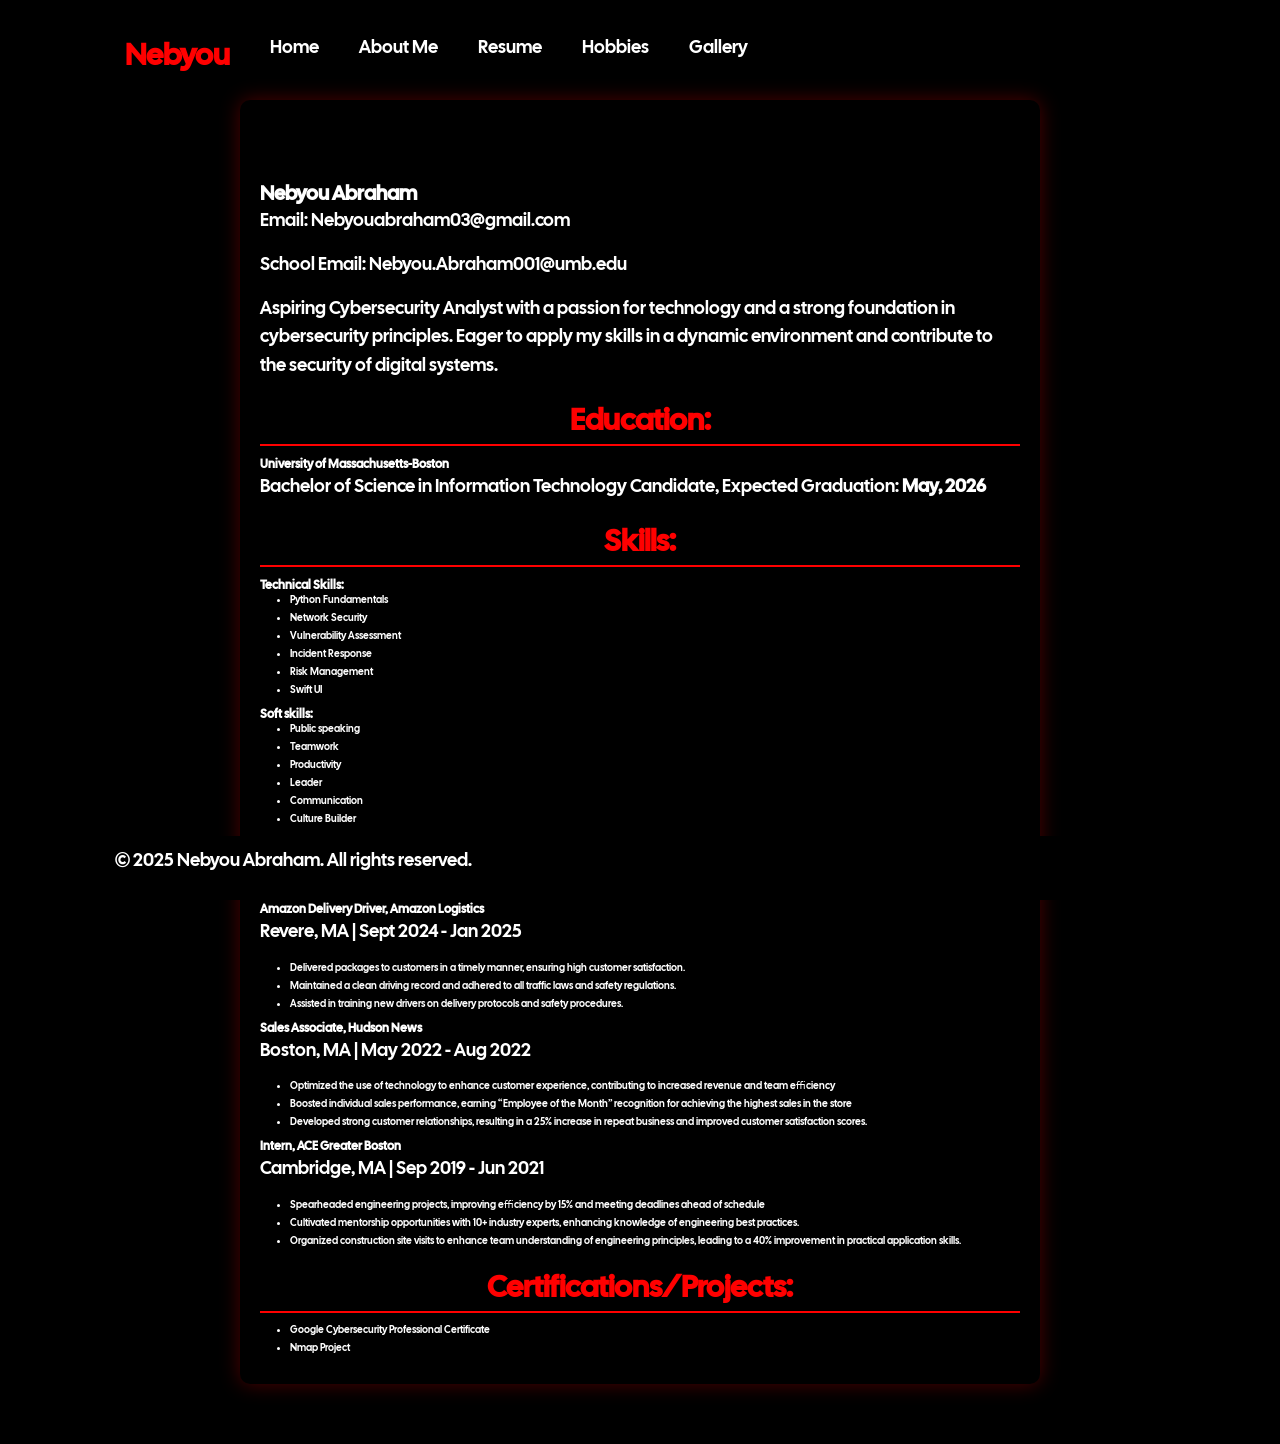
<file: Resume.html>
<!DOCTYPE html>
<html lang="en">
<head>
    <meta charset="utf-8">
    <meta name="viewport" content="width=device-width">
    <title> Nebyou's Resume </title>
    <link rel = 'icon' href = https://tinyurl.com/4ft9pufd type = 'image/x-icon'>
    <link rel="stylesheet" href="styles1.css">
    <link rel="preconnect" href="https://fonts.googleapis.com">
    <link rel="preconnect" href="https://fonts.gstatic.com" crossorigin>
    <link href="https://fonts.googleapis.com/css2?family=Cal+Sans&display=swap" rel="stylesheet">
</head>
    <header>
        <nav>
            <a href='https://www.instagram.com/flics_by_nebs_/' target="_blank" class="logo">Nebyou</a>
            <!-- Navigation to other subpages-->
                <a href = 'index.html' class = 'active'> Home</a>
                <a href = 'Aboutme.html'>About Me</a>
                <a href = 'Resume.html'>Resume</a>
                <a href = 'Hobbies.html'>Hobbies</a>
                <a href = 'Gallery.html'>Gallery</a>
        </nav>
    </header>
    <!--content for this page-->
        <main class="resume"></div>
            <!--personal info for further communication-->
            <h1> Nebyou Abraham </h1>
            <p> Email: Nebyouabraham03@gmail.com</p>
            <p> School Email: Nebyou.Abraham001@umb.edu </p>
            <!--a short summary describing my goals and interests-->
            <p id="summary">
                Aspiring Cybersecurity Analyst with a passion for technology and a strong foundation in cybersecurity principles. 
                Eager to apply my skills in a dynamic environment and contribute to the security of digital systems.
            </p>
            <!--used decription lists to explain each section ex.education with the relevant info about my education-->
            <dl>
                <!--Education section-->
                <dt><h2> Education: </h2></dt>
                <dd>
                    <h3>University of Massachusetts-Boston</h3>
                    <p> Bachelor of Science in Information Technology Candidate, Expected Graduation: <strong>May, 2026</strong></p>
                </dd>
                <!--Skills section-->
                <dt><h2> Skills: </h2></dt>
                <dd>
                    <h3> Technical Skills: </h3>
                    <ul>
                        <li> Python Fundamentals </li>
                        <li> Network Security </li>
                        <li> Vulnerability Assessment </li>
                        <li> Incident Response </li>
                        <li> Risk Management </li>
                        <li> Swift UI </li>
                    </ul>

                    <h3> Soft skills: </h3>
                    <ul>
                        <li> Public speaking </li>
                        <li> Teamwork </li>
                        <li> Productivity </li>
                        <li> Leader </li>
                        <li> Communication </li>
                        <li> Culture Builder </li>
                    </ul>
                </dd>
                <!--Experience Section-->
                <dt><h2> Experience: </h2></dt>
                <dd>
                    <h3> Amazon Delivery Driver, Amazon Logistics</h3>
                    <p> Revere, MA | Sept 2024 - Jan 2025 </p> 
                    <ul>
                        <li> Delivered packages to customers in a timely manner, ensuring high customer satisfaction.</li>
                        <li> Maintained a clean driving record and adhered to all traffic laws and safety regulations.</li>
                        <li> Assisted in training new drivers on delivery protocols and safety procedures.</li>
                        </ul>
                        
                        <h3> Sales Associate, Hudson News </h3>
                        <p> Boston, MA | May 2022 - Aug 2022 </p>
                        <ul>
                            <li>Optimized the use of technology to enhance customer experience, contributing to increased revenue and team eﬃciency</li>
                            <li>Boosted individual sales performance, earning “Employee of the Month” recognition for achieving the highest sales in the store</li>
                            <li>Developed strong customer relationships, resulting in a 25% increase in repeat business and improved customer satisfaction scores.</li>
                        </ul>
                        <h3> Intern, ACE Greater Boston </h3>
                        <p> Cambridge, MA | Sep 2019 - Jun 2021 </p>
                        <ul>
                            <li> Spearheaded engineering projects, improving eﬃciency by 15% and meeting deadlines ahead of schedule </li>
                            <li> Cultivated mentorship opportunities with 10+ industry experts, enhancing knowledge of engineering best practices. </li>
                            <li> Organized construction site visits to enhance team understanding of engineering principles, leading to a 40% improvement in practical application skills. </li>
                        </ul>
                    </dd>
                <!--Certifications/Projects Section-->
                <dt><h2> Certifications/Projects: </h2></dt>
                <dd>
                    <ul>
                        <li>Google Cybersecurity Professional Certificate</li>
                        <li>Nmap Project</li>
                    </ul>
                </dd>
            </dl>
        </div>
    <footer>
        <p>© 2025 Nebyou Abraham. All rights reserved.</p>  
    </footer>
       
</html>
</file>
<file: styles1.css>
/* my default settings */
* {
    margin: 0; 
    padding: 0;
    box-sizing: border-box;
    text-decoration: none;
    border: none;
    outline: none; /* removes default outline */
    font-family: "Cal Sans", sans-serif; /*chosen default font */
}

/* specifications for the font */
.cal-sans-regular {
    font-family: "Cal Sans", sans-serif;
    font-weight: 400;
    font-style: normal;
  }
  
/* main styles */
main {
    color:white;
    width: 90%;
    max-width: 800px;
    margin: 2rem auto;
    padding: 2rem;
    background-color: rgba(0, 0, 0, 0);
    border-radius: 10px;
    box-shadow: 0 0 20px rgba(255,0,0,0.3);
    position: relative;
    z-index: 50;

}
/* my custom font size settings */
html {
    font-size: 62.5%; /* desired size best fit for my screen */
}
/* Body styles */
body {
    width: 100%;
    min-height: 100vh;  /* minimum height of body section */
    background-color: black;
    color:white;
    overflow-x: hidden; /* stops horizontal scrolling for users */
    padding-top: 100px; /* gives space for the header so overlapping is prevented */
    padding-bottom:60px; /* gives space for the footer so overlapping is prevented */
}
/* Header styles */
header {
    margin-top: 20px;
    position: fixed; /* used to make header stay in one place */
    top: 0;
    left: 0;
    width: 100%;
    padding: 1rem 9%;
    background-color: transparent;
    display: flex;
    justify-content: space-between; /* space for logo and navigation bar so colliding is prevented */
    align-self: center;
    z-index: 100; /* gives space for the header to be above content */
}
/* Logo styles */
.logo{
    font-size: 3rem;
    color: red;
    font-weight: 800;
    cursor: pointer;
    transition: 0.5s ease;              /* wanted to incorporate some animation */
}
.logo:hover{
    transform: scale(1.1);          /* when the logo is hovered on it will grow in scale */
}
/* Navigation links styles */
nav {
    display: flex; /* horizontal nav bar */
    gap: 2rem; 
}
nav a {
    display:block;
    font-size: 1.8rem;
    color: white;
    font-weight: 500;
    padding: 0.5rem 1rem;
    border-bottom: 3px solid transparent;
    transition: all 0.3s ease;
}
nav a:hover,
nav a:active {
    color:red;
    border-bottom-color: red; /* red underline */
    transform: scale(1.05); /* grows when hovered over */
    border-radius: 0.5rem; 

}
/* all customizations relating to the home div class */
.home {
    display: flex;
    justify-content: center;
    align-items: center;
    background-color: black;
    gap: 10rem; /* space between text and image */
}
/* specifically customizes the text in the home div */
.home .home-content h1{
    font-size: 4rem;
    font-weight: 700;
    line-height: 1.3;
    padding-top: 8rem;
}
span {
    color: white;
}
.home-content h3 {
    font-size: 3rem;
    font-weight: 700;
    margin-bottom: 1rem;
}
/* makes the profile image circular */
.home-img {
    border-radius: 50%; /* circlular shape */
    overflow: hidden; /* fills gap for image */
    width: 30rem; /* width of image */
    height: 30rem; /* height of image */
    max-width: 300px;
    max-height: 300px;
    margin-top: 2rem;
    display: flex;
    justify-content: center;
    align-items: center;
    background-color: black;
    border: 0.5rem solid black;
    cursor: pointer;
}
/* changes the dimensions of the image */
.home-img img {
    position: relative;
    width: 30vw; /* width of image */
    border-radius: 50%; /* circlular shape */
    box-shadow: 0 0 25px solid white;
    cursor: pointer;
}
/* social media styles */
.social-icons {
    margin-bottom: 30px;
    padding-top: 2rem; /*space for icons */
    display: flex;
}
.social-icons a {
    display: inline-block;
    width: 40px;
    height: 40px;
    margin-right: 15px;
    border-radius: 50%; /* circular shape */
    color: white;
    text-align: center;
    line-height: 40px; /* center the icon with the hover effect */
    font-size: 2rem;
    background-color: black;
    transition: all 0.3s ease;
}
.social-icons a:hover {
    background-color: red;
    color: black;
    transform: scale(1.3);
    box-shadow: 0 0 25px red;
}


/* button styles */
.contact {
    display: inline-flex;
    padding: 1rem 2rem;
    font-size: 2rem;
    color: white;
    background-color: black;
    border-radius: 5px;
    text-align: center;
    text-decoration: none;
    transition: all 0.3s ease;
    margin-top: 2rem;
    cursor: pointer;
    border: 0.5rem solid red; /* boreder around the edges */
} 
.contact:hover {
    background-color: red;
    color: white;
    transform: scale(1.03);
    box-shadow: 0 0 25px red;
}
/* this is used for various different devices based on their screen size wanted this to be scalable */
@media(max-width: 1000px){
    .home {
        gap: 4rem;
    }
}
@media(max-width: 995px){
    .home{
        flex-direction: column;
        margin: 5rem 4rem;
    }
    .home .home-content h3 {
        font-size: 2.5rem;
    }
    .home-content h1 {
        font-size: 5rem;
    }
    .home-img img {
        margin-top: 4rem;
    }
}
/* footer styles */
footer {
    position: fixed; /* fixes the postiion in one place */
    bottom: 0;
    left: 0;
    width: 100%;
    padding: 1rem 9%;
    background-color: black;
    color: white;
    text-align: center;
    font-size: 1.5rem;
    z-index: 100;
}

/* Article styles */
article h3 {
    font-size: 24px;
    color: white;
    text-align: center;
    margin-bottom: 15px;
}

article p {
    font-size: 18px;
    line-height: 1.6;
    color: white;
    margin-bottom: 10px;
    text-align: center;
}
/*About me styles */
.about-page {
    background-color: black;
    color: white;
    padding-top: 8rem;
}
.about-page header {
    text-align: center;
    margin-bottom: 2rem;
}
.about-page h3 {
    font-size: 3rem;
    color: red;
    margin-bottom: 1.5rem;
}
.about-page p {
    font-size: 1.8rem;
    line-height: 1.6;
    color: white;
    margin-bottom: 1.5rem;
    text-align: center;
}
.image-container {
    display: flex;
    justify-content: center;
    gap: 2rem;
    margin-top: 2rem;
}
.image-container img {
    max-width: 100%;
    height: 100%;
    border-radius: 10px;
    box-shadow: 0 0 15x rgba(0, 0, 0, 0.5);
    transition: transform 0.3s ease;
}
.image-container img:hover {
    transform: scale(1.05);
}
/* resume styles */
.resume {
    padding-top: 8rem;
    max-width: 800px;
    margin: 0 auto; /* centers resume content */
    position: relative;
    z-index: 50;
}
.resume h2 {
    font-size: 3rem;
    color: red;
    text-align: center;
    margin: 2rem 0 1rem;
    border-bottom: 2px solid red;
    padding-bottom: 0.5rem;
}
.resume ul {
    margin: 0 0 1rem 2rem;
    padding-left: 1rem;
    text-align: left;
}
.resume li {
    margin-bottom: 0.5rem;
    list-style-position: outside; /* bullet points */
}
.resume p {
    font-size: 1.8rem;
    line-height: 1.6;
    color: white;
    margin-bottom: 1.5rem;
    text-align: left;
}
/* Hobbies styles */
section table {
    width: 80%;
    margin: 0 auto; /* centers content */
    border-collapse: collapse;
    border-radius: 10px; 
    overflow: hidden;
    box-shadow: 0 4px 8px rgba(0, 0, 0, 0.1);
    background-color: white;
}
section table thead {
    background-color: red;
    color: black;
}
section table th, table td {
    padding: 1rem;
    text-align: center;
    border-bottom: 1px solid #ddd;
    color: black;
}
section table tbody tr:hover {
    background-color: #ddd;
}
section table img {
    width:50px;
    height: 50px;
    border-radius: 8px;
}
section h3 {
    font-size: 3rem;
    color: red;
    text-align: center;
    margin-bottom: 1.5rem;
}
/*Gallery styles */
div.gallery {
    border: 1px solid #ccc;

}
div.gallery:hover {
    border: 1px solid red;
}
div.gallery img {
    width: 100%;
    height: auto;
}
div.caption {
    padding: 15px;
    text-align:center;
}
.frames {
    padding: 0 5px;
    float: left; /* makes the images float in a grid */
    width: 25%;
}
</file>
